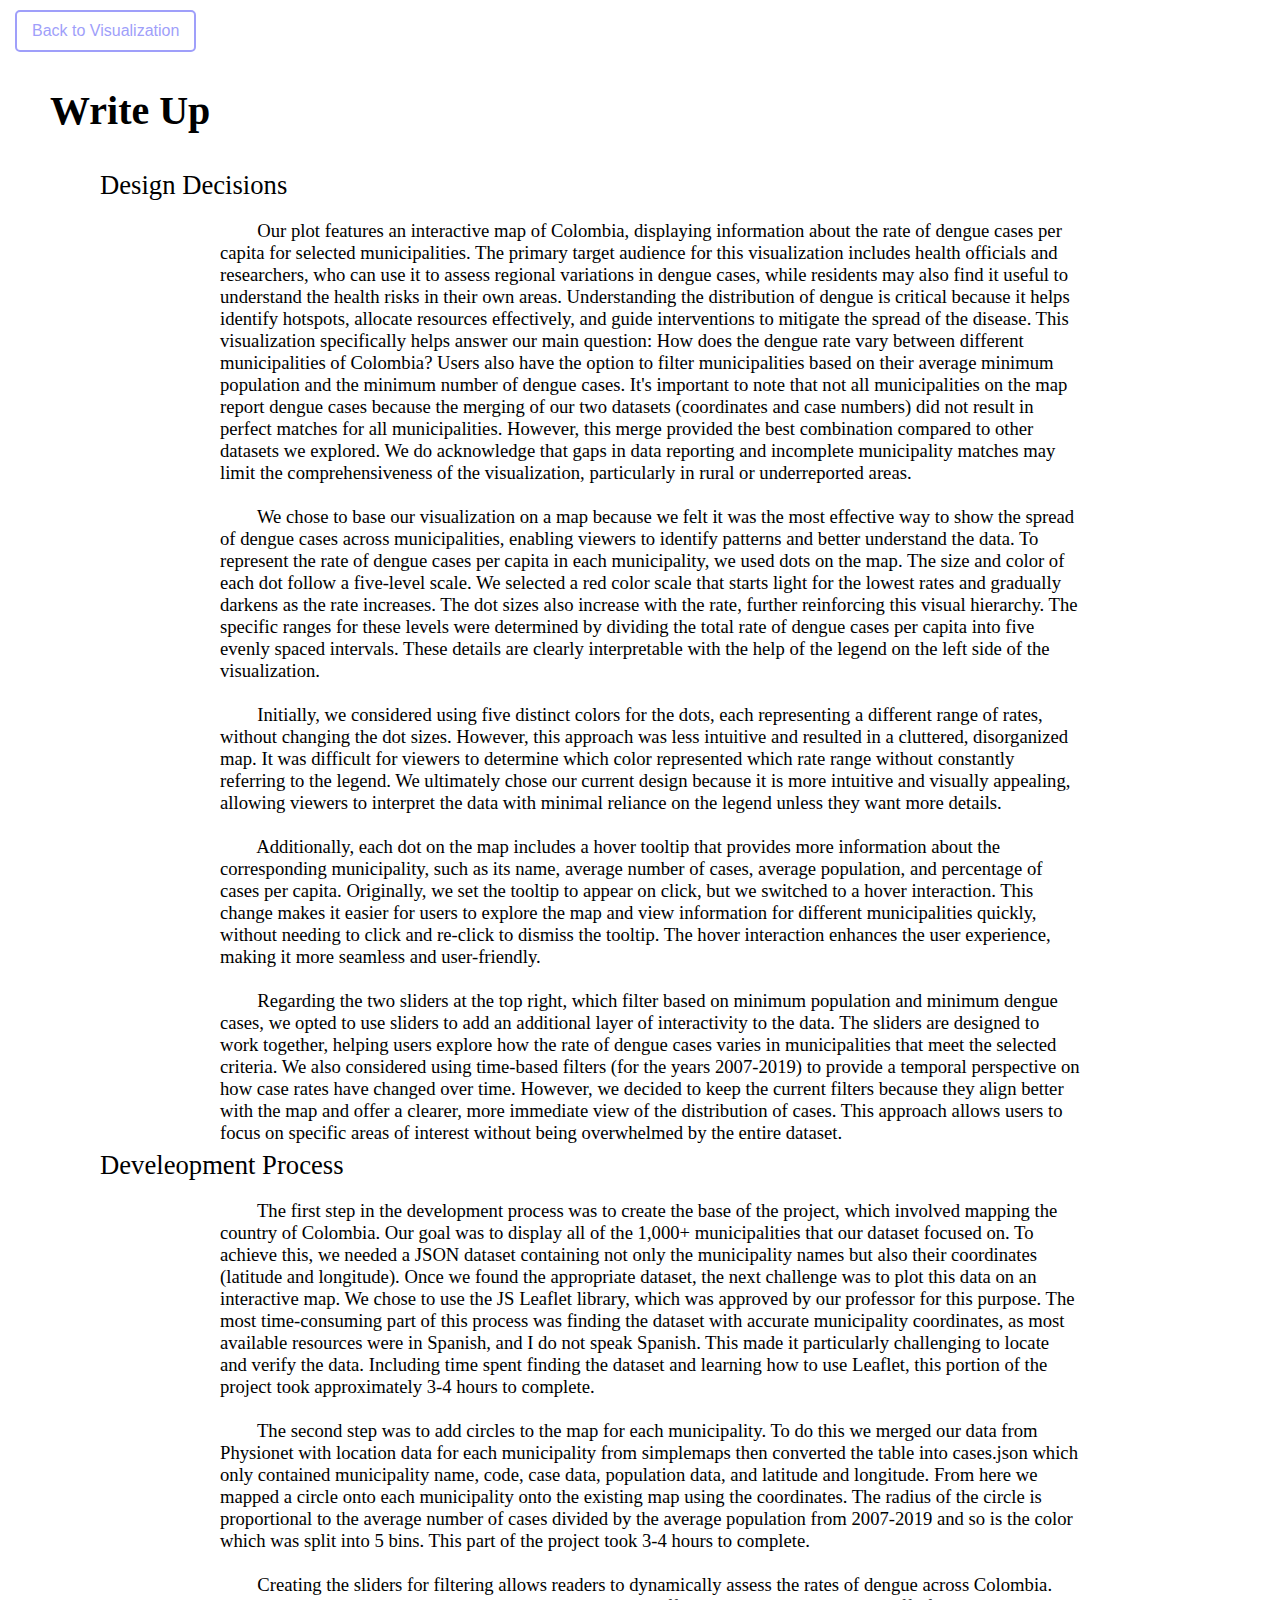
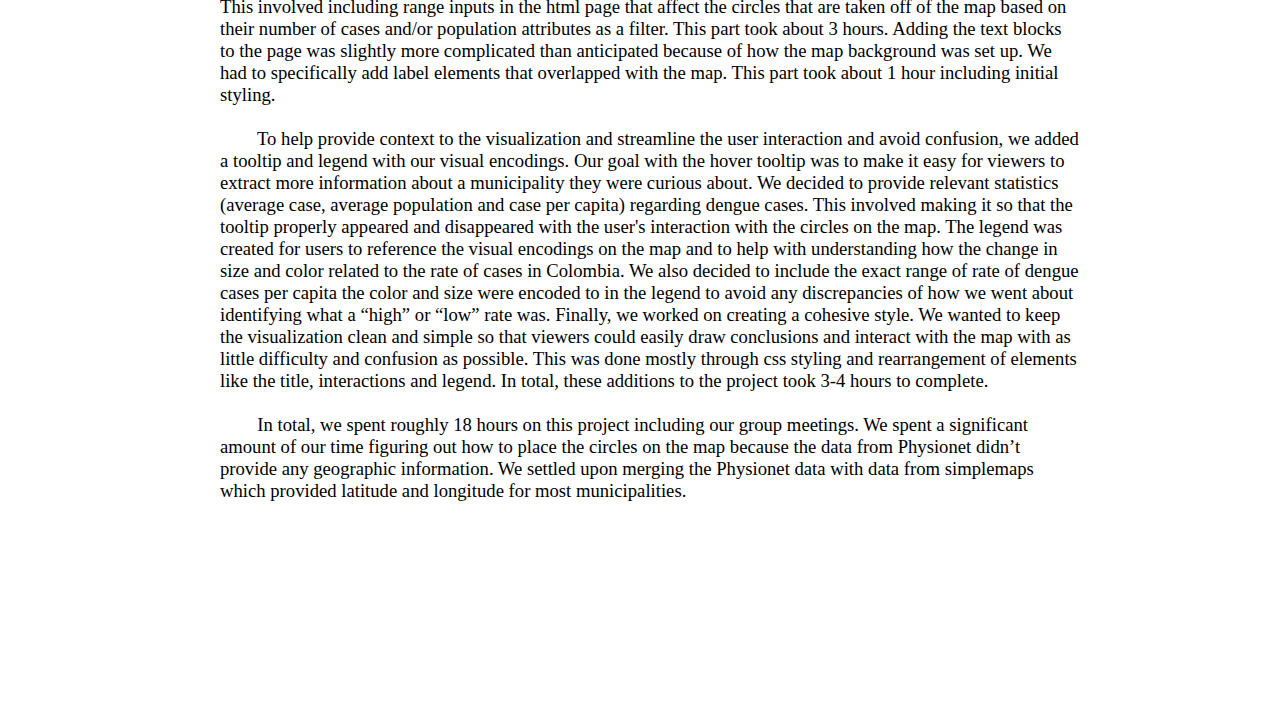
<file: writeup.html>
<!DOCTYPE html>
<html lang="en">
<head>
    <meta charset="UTF-8">
    <meta name="viewport" content="width=device-width, initial-scale=1.0">
    <title>About the Project</title>
    <link rel="stylesheet" href="style.css">
</head>
<body>
    <div id="about-container">
        <h1>Write Up</h1>
    <div id = "writeup-button"><button onclick="window.location.href='index.html'">Back to Visualization</button></div>
    <div id="writeup-h2">Design Decisions</div>
    <div id="writeup-body">
        &nbsp &nbsp &nbsp &nbsp Our plot features an interactive map of Colombia, displaying information about the rate of dengue cases per capita for selected municipalities. The primary target audience for this visualization includes health officials and researchers, who can use it to assess regional variations in dengue cases, while residents may also find it useful to understand the health risks in their own areas. Understanding the distribution of dengue is critical because it helps identify hotspots, allocate resources effectively, and guide interventions to mitigate the spread of the disease. This visualization specifically helps answer our main question: How does the dengue rate vary between different municipalities of Colombia? Users also have the option to filter municipalities based on their average minimum population and the minimum number of dengue cases. It's important to note that not all municipalities on the map report dengue cases because the merging of our two datasets (coordinates and case numbers) did not result in perfect matches for all municipalities. However, this merge provided the best combination compared to other datasets we explored. We do acknowledge that gaps in data reporting and incomplete municipality matches may limit the comprehensiveness of the visualization, particularly in rural or underreported areas.
        <br><br>&nbsp &nbsp &nbsp &nbsp We chose to base our visualization on a map because we felt it was the most effective way to show the spread of dengue cases across municipalities, enabling viewers to identify patterns and better understand the data. To represent the rate of dengue cases per capita in each municipality, we used dots on the map. The size and color of each dot follow a five-level scale. We selected a red color scale that starts light for the lowest rates and gradually darkens as the rate increases. The dot sizes also increase with the rate, further reinforcing this visual hierarchy. The specific ranges for these levels were determined by dividing the total rate of dengue cases per capita into five evenly spaced intervals. These details are clearly interpretable with the help of the legend on the left side of the visualization.
        <br><br>&nbsp &nbsp &nbsp &nbsp Initially, we considered using five distinct colors for the dots, each representing a different range of rates, without changing the dot sizes. However, this approach was less intuitive and resulted in a cluttered, disorganized map. It was difficult for viewers to determine which color represented which rate range without constantly referring to the legend. We ultimately chose our current design because it is more intuitive and visually appealing, allowing viewers to interpret the data with minimal reliance on the legend unless they want more details.
        <br><br>&nbsp &nbsp &nbsp &nbsp Additionally, each dot on the map includes a hover tooltip that provides more information about the corresponding municipality, such as its name, average number of cases, average population, and percentage of cases per capita. Originally, we set the tooltip to appear on click, but we switched to a hover interaction. This change makes it easier for users to explore the map and view information for different municipalities quickly, without needing to click and re-click to dismiss the tooltip. The hover interaction enhances the user experience, making it more seamless and user-friendly.
        <br><br>&nbsp &nbsp &nbsp &nbsp Regarding the two sliders at the top right, which filter based on minimum population and minimum dengue cases, we opted to use sliders to add an additional layer of interactivity to the data. The sliders are designed to work together, helping users explore how the rate of dengue cases varies in municipalities that meet the selected criteria. We also considered using time-based filters (for the years 2007-2019) to provide a temporal perspective on how case rates have changed over time. However, we decided to keep the current filters because they align better with the map and offer a clearer, more immediate view of the distribution of cases. This approach allows users to focus on specific areas of interest without being overwhelmed by the entire dataset.
    </div>
    <div id="writeup-h3">Develeopment Process</div>
    <div id="writeup-dev">
        &nbsp &nbsp &nbsp &nbsp The first step in the development process was to create the base of the project, which involved mapping the country of Colombia. Our goal was to display all of the 1,000+ municipalities that our dataset focused on. To achieve this, we needed a JSON dataset containing not only the municipality names but also their coordinates (latitude and longitude). Once we found the appropriate dataset, the next challenge was to plot this data on an interactive map. We chose to use the JS Leaflet library, which was approved by our professor for this purpose. The most time-consuming part of this process was finding the dataset with accurate municipality coordinates, as most available resources were in Spanish, and I do not speak Spanish. This made it particularly challenging to locate and verify the data. Including time spent finding the dataset and learning how to use Leaflet, this portion of the project took approximately 3-4 hours to complete.
        <br><br>&nbsp &nbsp &nbsp &nbsp The second step was to add circles to the map for each municipality. To do this we merged our data from Physionet with location data for each municipality from simplemaps then converted the table into cases.json which only contained municipality name, code, case data, population data, and latitude and longitude. From here we mapped a circle onto each municipality onto the existing map using the coordinates. The radius of the circle is proportional to the average number of cases divided by the average population from 2007-2019 and so is the color which was split into 5 bins. This part of the project took 3-4 hours to complete.  
        <br><br>&nbsp &nbsp &nbsp &nbsp Creating the sliders for filtering allows readers to dynamically assess the rates of dengue across Colombia. This involved including range inputs in the html page that affect the circles that are taken off of the map based on their number of cases and/or population attributes as a filter. This part took about 3 hours. Adding the text blocks to the page was slightly more complicated than anticipated because of how the map background was set up. We had to specifically add label elements that overlapped with the map. This part took about 1 hour including initial styling.
        <br><br>&nbsp &nbsp &nbsp &nbsp To help provide context to the visualization and streamline the user interaction and avoid confusion, we added a tooltip and legend with our visual encodings. Our goal with the hover tooltip was to make it easy for viewers to extract more information about a municipality they were curious about. We decided to provide relevant statistics (average case, average population and case per capita) regarding dengue cases. This involved making it so that the tooltip properly appeared and disappeared with the user's interaction with the circles on the map. The legend was created for users to reference the visual encodings on the map and to help with understanding how the change in size and color related to the rate of cases in Colombia. We also decided to include the exact range of rate of dengue cases per capita the color and size were encoded to in the legend to avoid any discrepancies of how we went about identifying what a “high” or “low” rate was. Finally, we worked on creating a cohesive style. We wanted to keep the visualization clean and simple so that viewers could easily draw conclusions and interact with the map with as little difficulty and confusion as possible. This was done mostly through css styling and rearrangement of elements like the title, interactions and legend. In total, these additions to the project took 3-4 hours to complete. 
        <br><br>&nbsp &nbsp &nbsp &nbsp In total, we spent roughly 18 hours on this project including our group meetings. We spent a significant amount of our time figuring out how to place the circles on the map because the data from Physionet didn’t provide any geographic information. We settled upon merging the Physionet data with data from simplemaps which provided latitude and longitude for most municipalities.
    </div>
</div>
</body>
</html>
</file>
<file: style.css>
html, body, #map {
    height: 100%;
    margin: 0;
    padding: 0;
    /* border: 2px solid #ccc; */
    /* border-radius: 10px; */
    background-color: white !important;
}
#info-box {
    position: absolute;
    top: 50px;
    left: 100px;
    color: black;
    font-family: Monaco, monospace;
    padding: 10px;
}
#info-box1 {
    position: absolute;
    top: 70px;
    left: 100px;
    color: black;
    font-family: Monaco, monospace;
    padding: 10px;
}
#controls {
    font-family: Playfair, serif;
    position: absolute;
    top: 30px;
    right: 50px;
    /*background: white;*/
    padding: 20px;
    border-radius: 5px;
    /*box-shadow: 2px 2px 10px rgba(0,0,0,0.3); */
    z-index: 1000;
    input[type="range"] {
        width: 300px; /* Adjust as needed */
        accent-color: #d8d8f6; /* Optional: Change color */
    }
}

.slider-container {
    margin-bottom: 15px;
}

.slider-container label {
    display: block;
    margin-bottom: 5px;
    font-size: 16px;
}

.slider-container input[type="range"] {
    width: 100%;
    accent-color: #E6E6FA; /* Optional: Change color */
}

#title {
    font-family: Playfair, serif;
    font-size: 30pt;
    position: absolute;
    top: 30px;
    left: 20px;
    padding: 10px;
    border-radius: 5px;
    /* box-shadow: 2px 2px 10px rgba(0,0,0,0.3); */
    z-index: 1000;
    input[type="range"] {
        width: 300px; /* Adjust as needed */
        accent-color: #007bff; /* Optional: Change color */
    }
}

#subtitle {
    font-family: Playfair, serif;
    font-size: 15pt;
    position: absolute;
    top: 80px;
    left: 20px;
    padding: 10px;
    border-radius: 5px;
    /* box-shadow: 2px 2px 10px rgba(0,0,0,0.3); */
    z-index: 1000;
    input[type="range"] {
        width: 300px; /* Adjust as needed */
        accent-color: #007bff; /* Optional: Change color */
    }
}
#instructions {
    font-family: Playfair, serif;
    position: absolute;
    top: 150px;
    left: 50px;
    background: white;
    padding: 10px;
    border-radius: 5px;
    /* box-shadow: 2px 2px 10px rgba(0,0,0,0.3); */
    z-index: 1000;
    input[type="range"] {
        width: 300px; /* Adjust as needed */
        accent-color: #007bff; /* Optional: Change color */
    }
}

#info {
    font-family: Playfair, serif;
    font-size: 10pt;
    position: absolute;
    bottom: 20px;
    left: 20px;
    padding: 10px;
    border-radius: 5px;
    /* box-shadow: 2px 2px 10px rgba(0,0,0,0.3); */
    z-index: 1000;
    input[type="range"] {
        width: 300px; /* Adjust as needed */
        accent-color: #007bff; /* Optional: Change color */
    }
}

#tooltip {
    position: absolute;
    background: rgba(255, 255, 255, 0.9); /* Slight transparency for a sleek look */
    padding: 8px 12px;
    border: 1px solid #ccc;
    border-radius: 6px;
    display: none;
    pointer-events: none;
    font-size: 14px;
    font-family: Arial, sans-serif;
    color: #333;
    box-shadow: 2px 2px 8px rgba(0, 0, 0, 0.2);
    z-index: 1000;
    transition: opacity 0.2s ease-in-out;
    max-width: 200px;
}

/* Optional: Add a small arrow at the top */
#tooltip::after {
    content: "";
    position: absolute;
    bottom: -10px;
    left: 50%;
    transform: translateX(-50%);
    border-width: 5px;
    border-style: solid;
    border-color: #ccc transparent transparent transparent;
}

#legend {
    font-family: Playfair, serif;
    font-size: 10pt;
    position: absolute;
    top: 350px;
    left: 50px;
    /*background: rgba(255, 255, 255, 0.9);*/
    padding: 10px;
    border-radius: 10px;
    /* box-shadow: 2px 2px 10px rgba(0,0,0,0.3); */
    z-index: 1000;
    input[type="range"] {
        width: 300px; /* Adjust as needed */
        accent-color: #007bff; /* Optional: Change color */
    }
}

#nav-button {
    position: absolute;
    bottom: 80px;
    left: 20px;
}

#nav-button button {
    background-color: white;
    color: #9f9ffa;
    border: 2px solid#9f9ffa;
    padding: 10px 15px;
    font-size: 16px;
    border-radius: 5px;
    cursor: pointer;
}

#nav-button button:hover {
    background-color: #c3c3f3;
    color: white;
}

#writeup-button {
    position: absolute;
    padding: 10px 15px;
}

#writeup-button button {
    background-color: white;
    color: #9f9ffa;
    border: 2px solid#9f9ffa;
    padding: 10px 15px;
    font-size: 16px;
    border-radius: 5px;
    cursor: pointer;
}

#writeup-button button:hover {
    background-color: #c3c3f3;
    color: white;
}

/* Write Up */
h1 {
    font-family: Playfair, serif;
    font-size: 30pt;
    position: absolute;
    top: 60px;
    left: 50px;
}
#writeup-h2 {
    font-family: Playfair, serif;
    font-size: 20pt;
    position: absolute;
    top: 170px;
    left: 100px;
}
#writeup-h3 {
    font-family: Playfair, serif;
    font-size: 20pt;
    position: absolute;
    top: 1150px;
    left: 100px;
}
#writeup-body {
    font-family: Playfair, serif;
    font-size: 14pt;
    position: absolute;
    top: 20px;
    left: 20px;
    padding: 200px;
    border-radius: 5px;
    /* box-shadow: 2px 2px 10px rgba(0,0,0,0.3); */
    z-index: 1000;
    input[type="range"] {
        width: 300px; /* Adjust as needed */
        accent-color: #007bff; /* Optional: Change color */
    }
}

#writeup-dev {
    font-family: Playfair, serif;
    font-size: 14pt;
    position: absolute;
    top: 1000px;
    left: 20px;
    padding: 200px;
    border-radius: 5px;
    /* box-shadow: 2px 2px 10px rgba(0,0,0,0.3); */
    z-index: 1000;
    input[type="range"] {
        width: 300px; /* Adjust as needed */
        accent-color: #007bff; /* Optional: Change color */
    }
}
</file>
